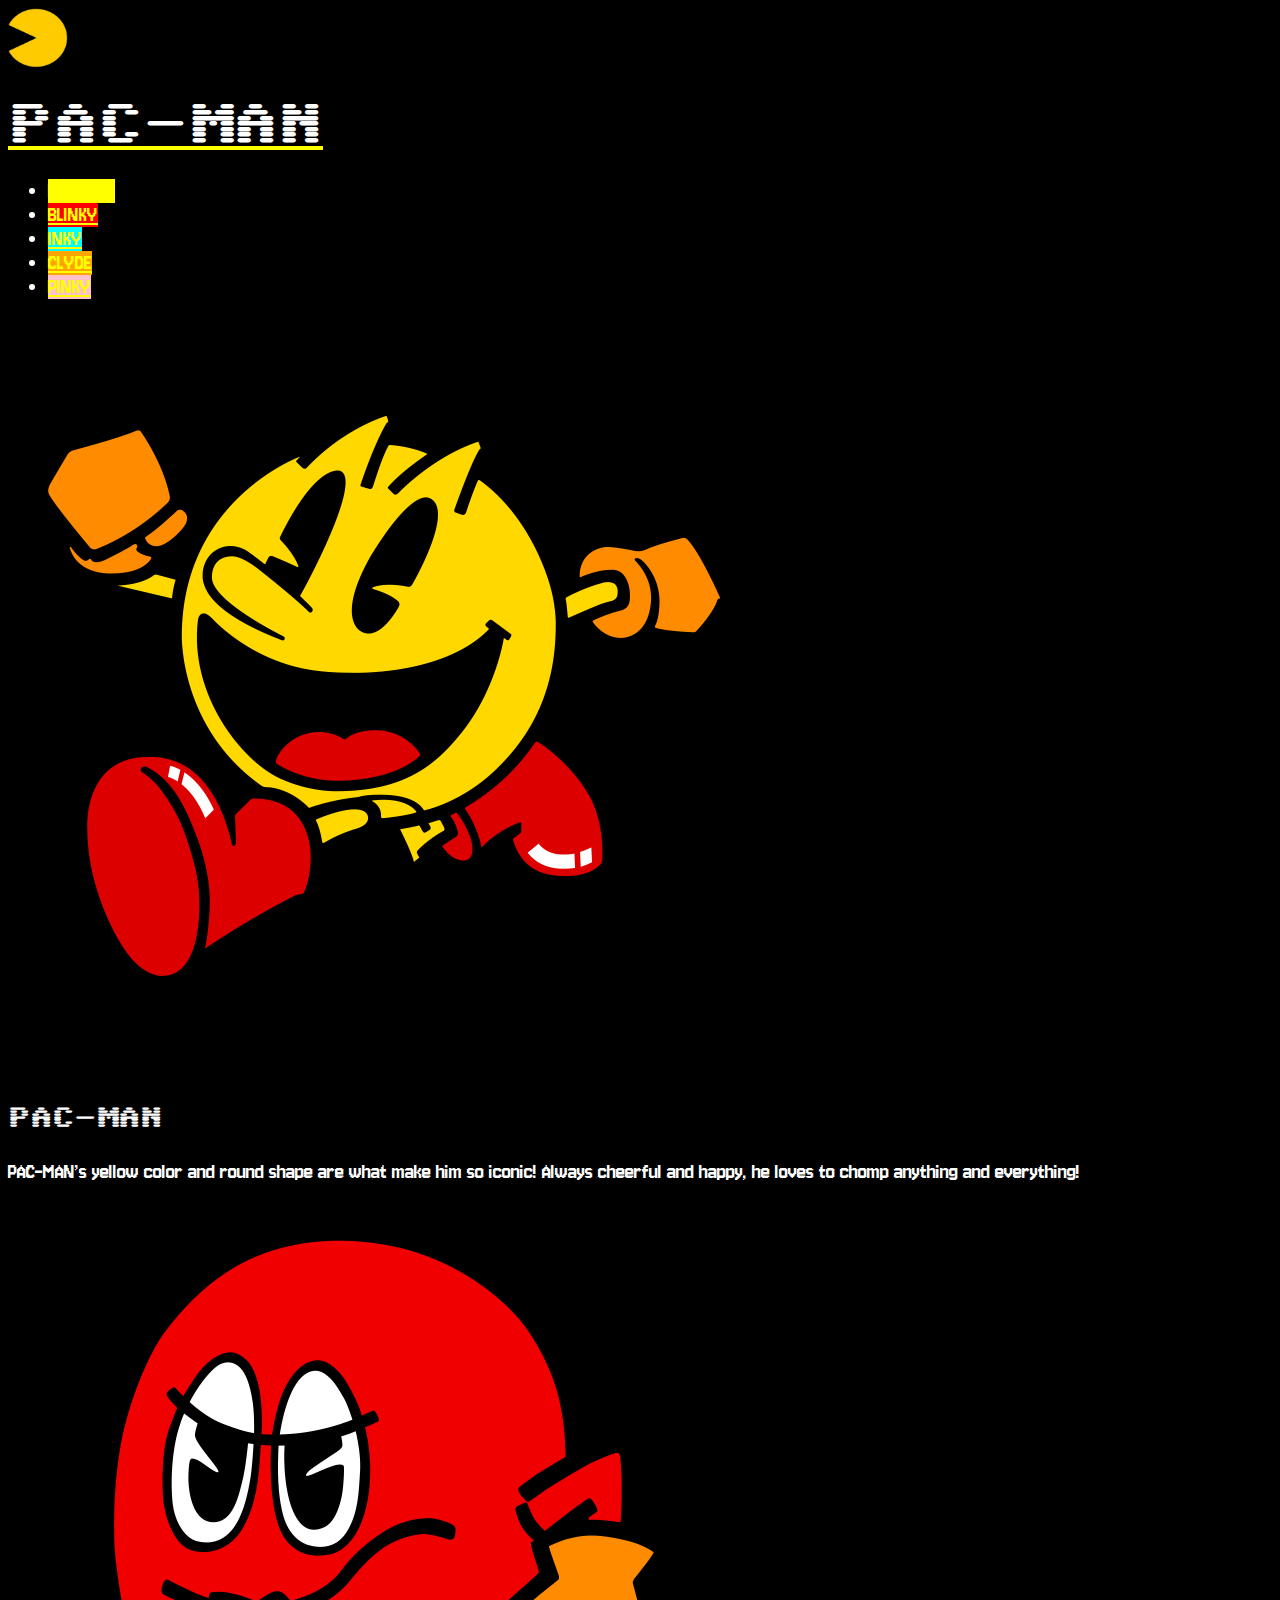
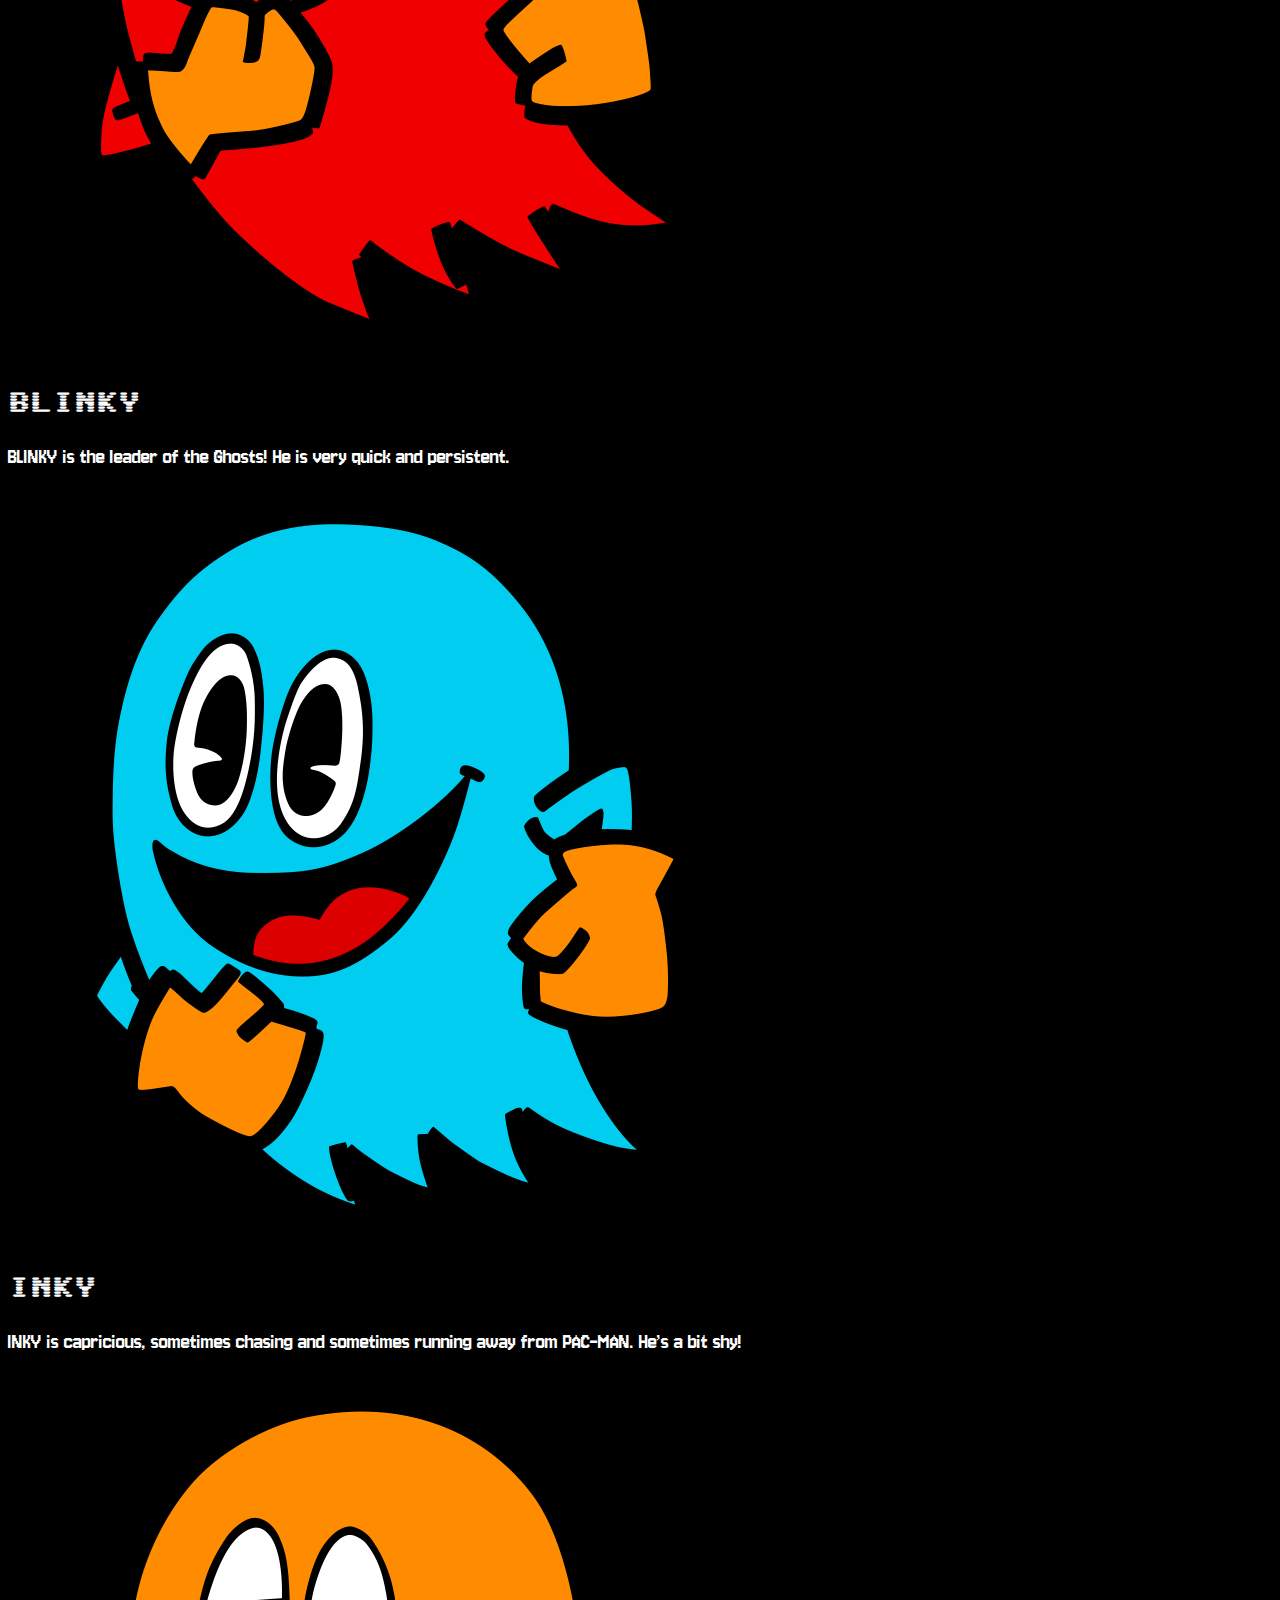
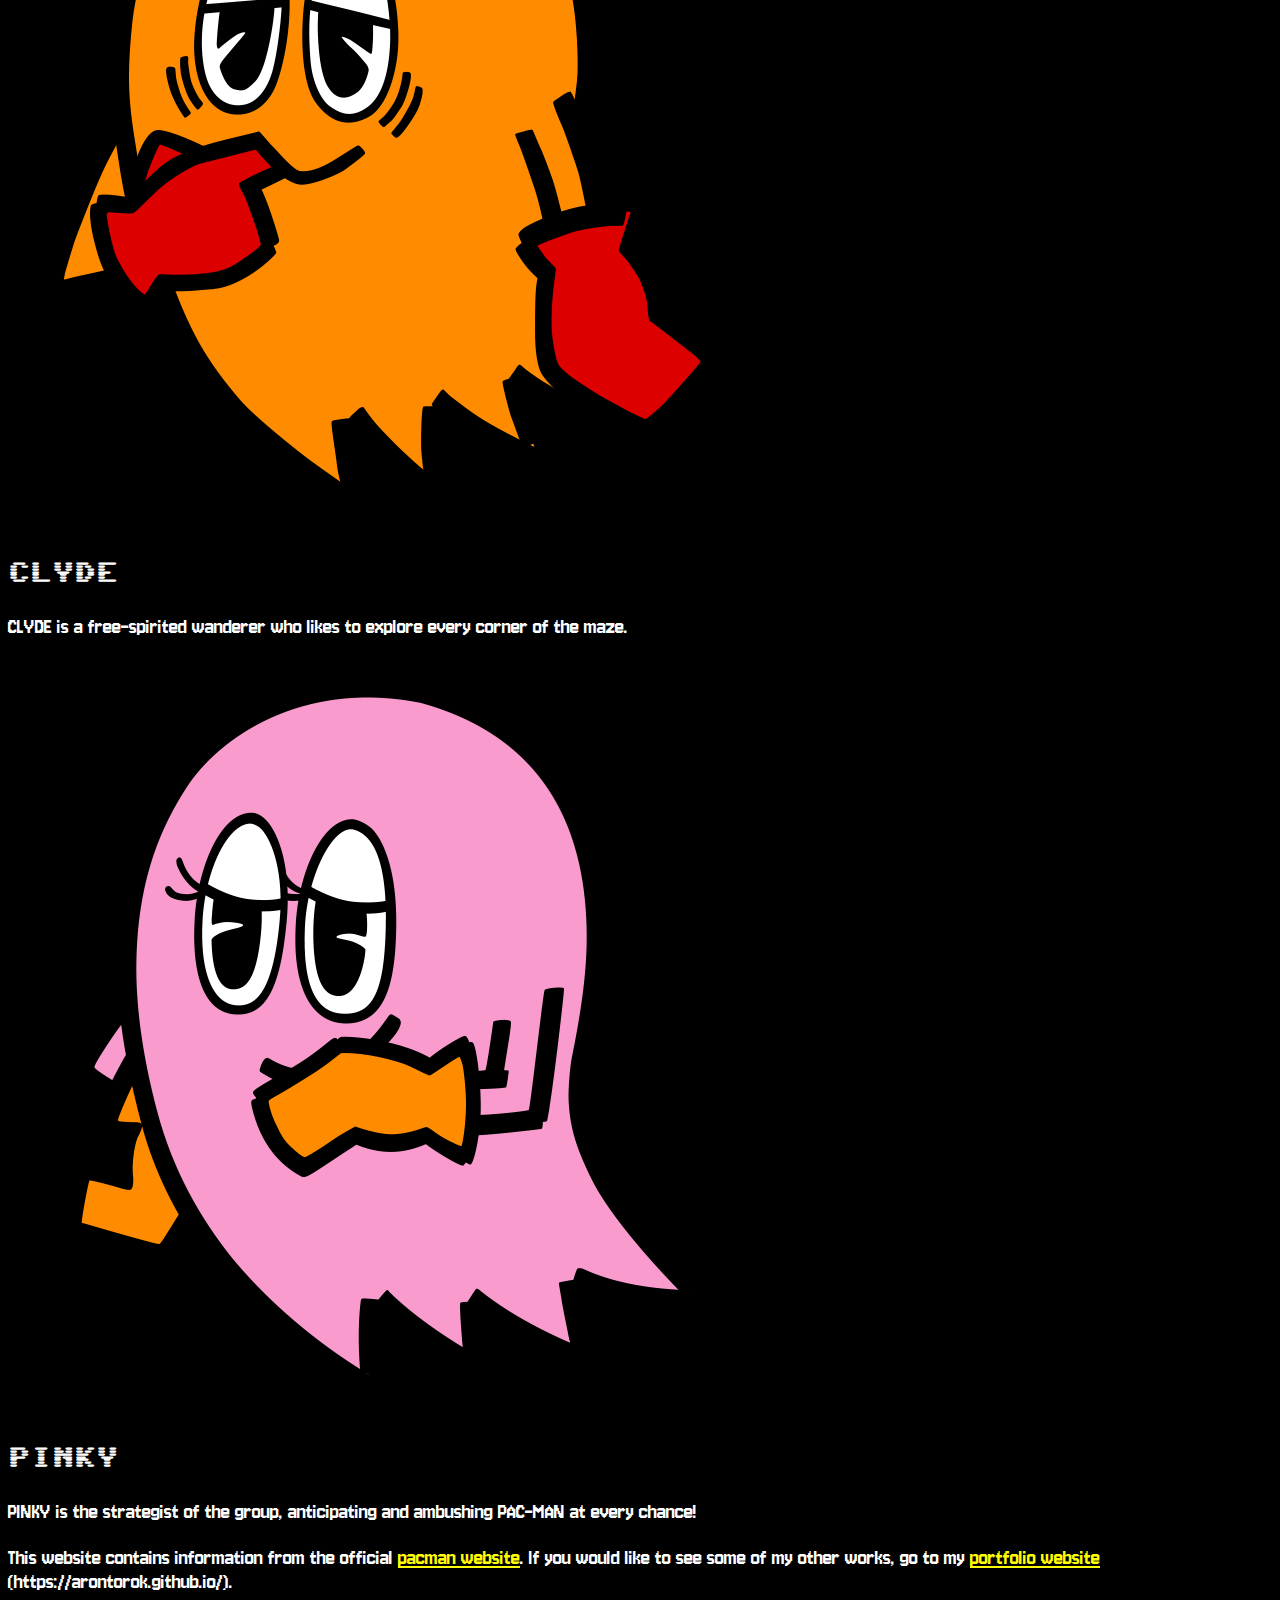
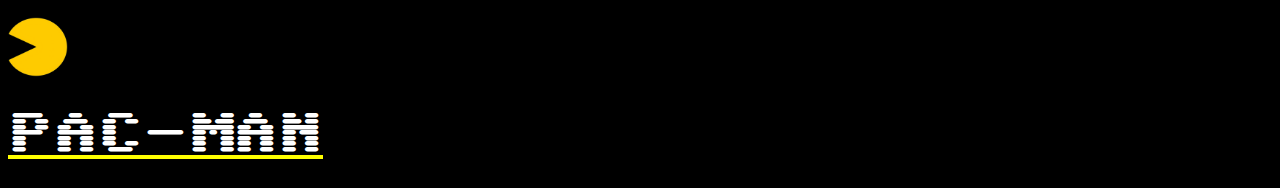
<file: index.html>
<!DOCTYPE html>
<html lang="en">
  <head>
    <meta charset="utf-8" />
    <meta name="viewport" content="width=device-width, initial-scale=1" />
    <title>PAC-MAN</title>
    <link
      href="https://cdn.jsdelivr.net/npm/bootstrap@5.3.8/dist/css/bootstrap.min.css"
      rel="stylesheet"
      integrity="sha384-sRIl4kxILFvY47J16cr9ZwB07vP4J8+LH7qKQnuqkuIAvNWLzeN8tE5YBujZqJLB"
      crossorigin="anonymous"
    />
    <link rel="stylesheet" href="styles.css" />
    <link rel="preconnect" href="https://fonts.googleapis.com" />
    <link rel="preconnect" href="https://fonts.gstatic.com" crossorigin />
    <link
      href="https://fonts.googleapis.com/css2?family=Jersey+10&family=Sixtyfour&display=swap"
      rel="stylesheet"
    />
    <link rel="icon" type="image/x-icon" href="pacman.png" />
  </head>
  <body class="d-flex flex-column h-100">
    <audio id="click-sound" src="waka.mp3" preload="auto"></audio>
    <div class="container sticky-top bg-black">
      <header
        class="d-flex flex-wrap justify-content-center align-items-center py-3"
      >
        <a
          href="#"
          class="d-flex align-items-center mb-md-0 me-md-auto link-body-emphasis text-decoration-none"
        >
          <img
            src="pacman.png"
            alt="Pacman"
            width="60"
            height="60"
            class="me-3"
          />
          <h1 class="mb-0">PAC-MAN</h1>
        </a>
        <ul class="nav nav-pills">
          <li class="nav-item me-1">
            <a href="#pacman" class="nav-link active yellow text-black"
              >PAC-MAN</a
            >
          </li>
          <li class="nav-item me-1">
            <a href="#blinky" class="nav-link active red">BLINKY</a>
          </li>
          <li class="nav-item me-1">
            <a href="#inky" class="nav-link active cyan text-black">INKY</a>
          </li>
          <li class="nav-item me-1">
            <a href="#clyde" class="nav-link active orange">CLYDE</a>
          </li>
          <li class="nav-item">
            <a href="#pinky" class="nav-link active pink text-black">PINKY</a>
          </li>
        </ul>
      </header>
    </div>
    <main class="container">
      <div class="row g-4 d-flex align-items-stretch">
        <div class="col-xl-4 col-md-6" id="pacman">
          <div
            class="border border-primary rounded-4 border-3 px-2 blue h-100 pb-3"
          >
            <div
              class="border border-primary rounded-3 border-3 my-2 blue h-100"
            >
              <div class="card bg-black text-white flex-fill h-100">
                <img src="pacman_cartoon.png" class="card-img-top" alt="..." />
                <div class="card-body">
                  <h4 class="card-title">PAC-MAN</h4>
                  <p class="card-text">
                    PAC-MAN’s yellow color and round shape are what make him so
                    iconic! Always cheerful and happy, he loves to chomp
                    anything and everything!
                  </p>
                </div>
              </div>
            </div>
          </div>
        </div>
        <div class="col-xl-4 col-md-6" id="blinky">
          <div
            class="border border-primary rounded-4 border-3 px-2 blue h-100 pb-3"
          >
            <div
              class="border border-primary rounded-3 border-3 my-2 blue h-100"
            >
              <div class="card bg-black text-white h-100">
                <img src="blinky.png" class="card-img-top" alt="..." />
                <div class="card-body">
                  <h4 class="card-title">BLINKY</h4>
                  <p class="card-text">
                    BLINKY is the leader of the Ghosts! He is very quick and
                    persistent.
                  </p>
                </div>
              </div>
            </div>
          </div>
        </div>
        <div class="col-xl-4 col-md-6" id="inky">
          <div
            class="border border-primary rounded-4 border-3 px-2 blue h-100 pb-3"
          >
            <div
              class="border border-primary rounded-3 border-3 my-2 blue h-100"
            >
              <div class="card bg-black text-white h-100">
                <img src="inky.png" class="card-img-top" alt="..." />
                <div class="card-body">
                  <h4 class="card-title">INKY</h4>
                  <p class="card-text">
                    INKY is capricious, sometimes chasing and sometimes running
                    away from PAC-MAN. He’s a bit shy!
                  </p>
                </div>
              </div>
            </div>
          </div>
        </div>
        <div class="col-xl-4 col-md-6" id="clyde">
          <div
            class="border border-primary rounded-4 border-3 px-2 blue h-100 pb-3"
          >
            <div
              class="border border-primary rounded-3 border-3 my-2 blue h-100"
            >
              <div class="card bg-black text-white h-100">
                <img src="clyde.png" class="card-img-top" alt="..." />
                <div class="card-body">
                  <h4 class="card-title">CLYDE</h4>
                  <p class="card-text">
                    CLYDE is a free-spirited wanderer who likes to explore every
                    corner of the maze.
                  </p>
                </div>
              </div>
            </div>
          </div>
        </div>
        <div class="col-xl-4 col-md-6" id="pinky">
          <div
            class="border border-primary rounded-4 border-3 px-2 blue h-100 pb-3"
          >
            <div
              class="border border-primary rounded-3 border-3 my-2 blue h-100"
            >
              <div class="card bg-black text-white h-100">
                <img src="pinky.png" class="card-img-top" alt="..." />
                <div class="card-body">
                  <h4 class="card-title">PINKY</h4>
                  <p class="card-text">
                    PINKY is the strategist of the group, anticipating and
                    ambushing PAC-MAN at every chance!
                  </p>
                </div>
              </div>
            </div>
          </div>
        </div>
      </div>
      <div class="row mt-4">
        <div class="col-auto">
          <div class="border border-primary rounded-4 border-3 px-2 blue">
            <div
              class="border border-primary rounded-3 border-3 my-2 blue pt-3 px-3"
            >
              <p>
                This website contains information from the official
                <a href="https://www.pacman.com/en/">pacman website</a>. If you
                would like to see some of my other works, go to my
                <a href="https://arontorok.github.io/" class="point"
                  >portfolio website</a
                > (https://arontorok.github.io/).
              </p>
            </div>
          </div>
        </div>
      </div>
    </main>
    <footer class="container footer mt-auto pb-1 pt-3">
      <div class="row justify-content-center">
        <div class="col-auto">
          <a
            href="#"
            class="d-flex align-items-center mb-md-0 me-md-auto link-body-emphasis text-decoration-none"
          >
            <img
              src="pacman.png"
              alt="Pacman"
              width="60"
              height="60"
              class="me-3"
            />
            <h1 class="mb-0">PAC-MAN</h1>
          </a>
        </div>
      </div>
    </footer>
    <script
      src="https://cdn.jsdelivr.net/npm/bootstrap@5.3.8/dist/js/bootstrap.bundle.min.js"
      integrity="sha384-FKyoEForCGlyvwx9Hj09JcYn3nv7wiPVlz7YYwJrWVcXK/BmnVDxM+D2scQbITxI"
      crossorigin="anonymous"
    ></script>
    <script>
      const clickSound = document.getElementById("click-sound");
      document.addEventListener("click", () => {
        const soundClone = clickSound.cloneNode();
        soundClone.play().catch(() => {});
      });
    </script>
  </body>
</html>
</file>
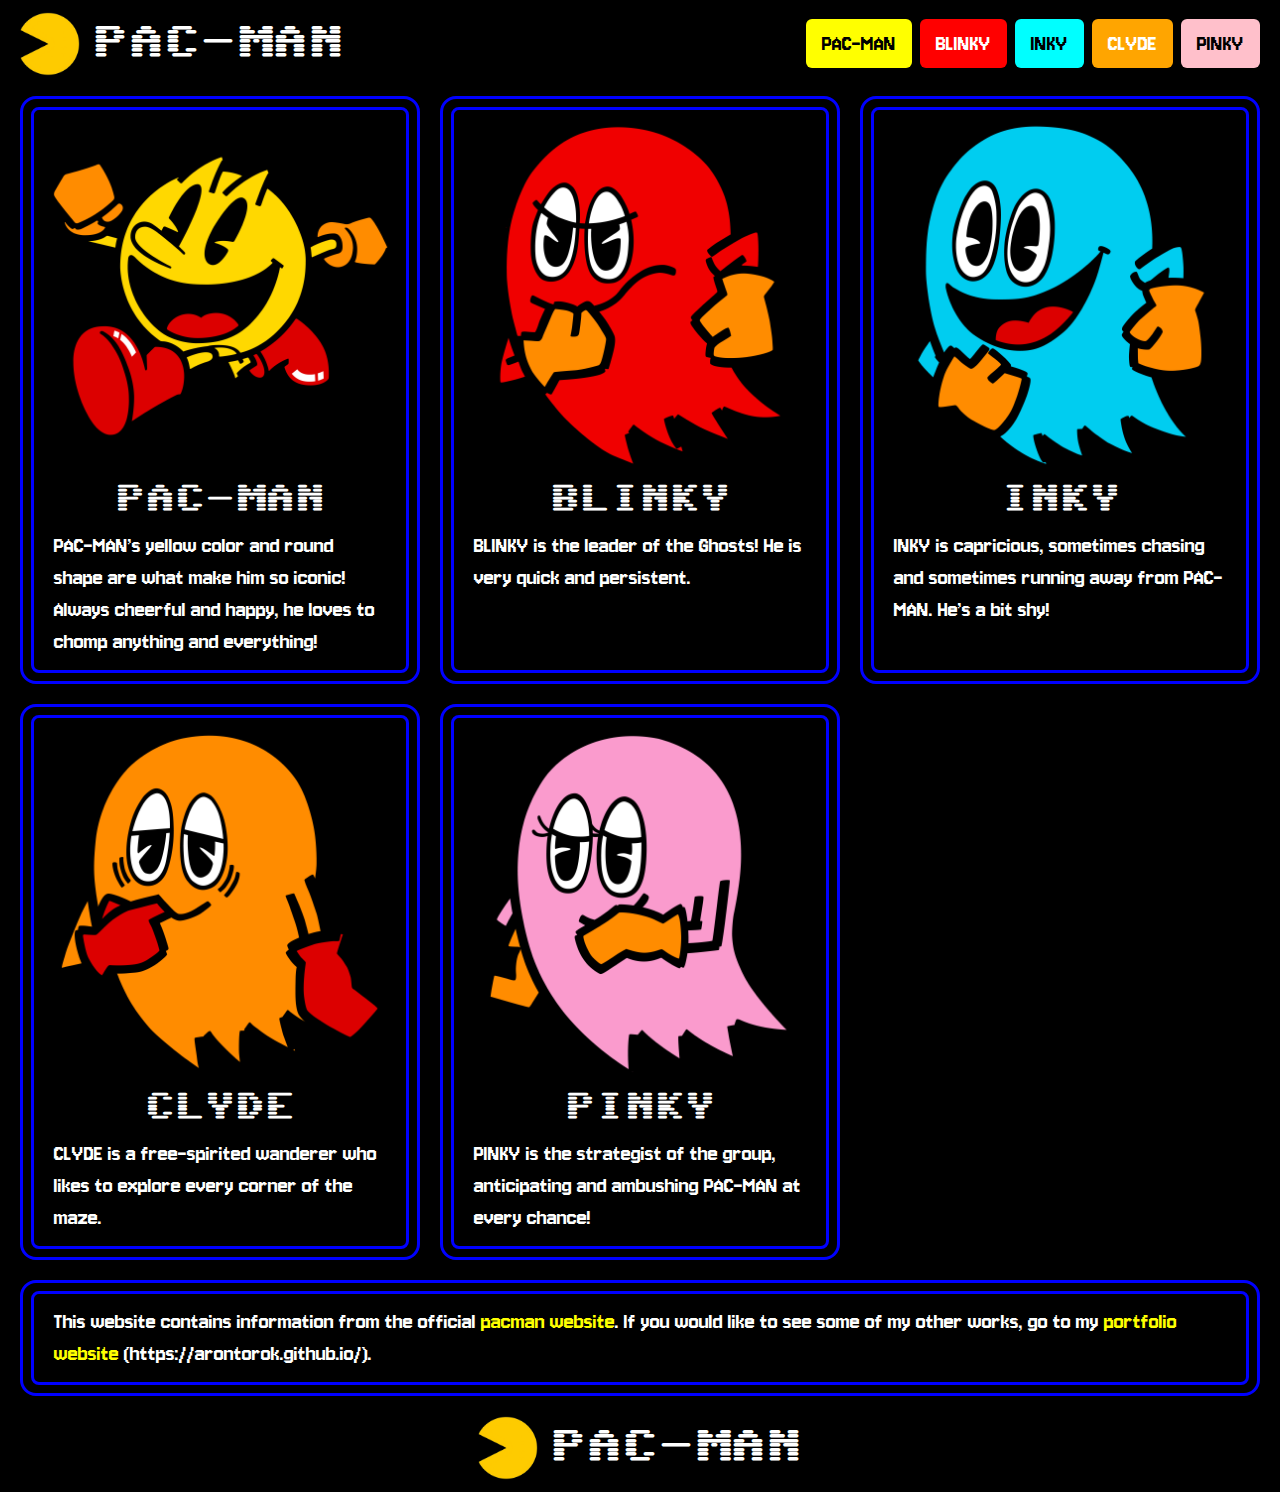
<file: docs/index.html>
<!doctype html>
<html lang="en" class="scroll-smooth">
  <head>
    <meta charset="UTF-8" />
    <link rel="icon" type="image/svg+xml" href="/vite.svg" />
    <meta name="viewport" content="width=device-width, initial-scale=1.0" />
    <title>PAC-MAN</title>
    <link rel="icon" type="image/x-icon" href="pacman.png" />
    <link rel="preconnect" href="https://fonts.googleapis.com" />
    <link rel="preconnect" href="https://fonts.gstatic.com" crossorigin />
    <link
      href="https://fonts.googleapis.com/css2?family=Jersey+10&family=Sixtyfour&display=swap"
      rel="stylesheet"
    />
    <script type="module" crossorigin src="./assets/index-ChenPygS.js"></script>
    <link rel="stylesheet" crossorigin href="./assets/index-B3rZz612.css">
  </head>
  <body class="bg-black text-white font-jersey text-2xl">
    <div id="root"></div>
  </body>
</html>
</file>
<file: styles.css>
* {
  cursor: url("pacman.svg"), auto;
}

a {
  cursor: url("ghost.svg"), auto;
  color: yellow;
}

body {
  background-color: black;
  color: white;
  font-family: "Jersey 10", sans-serif;
  font-weight: 400;
  font-style: normal;
  font-size: 1.4rem;
  min-height: 100vh;
}

h1,
h2,
h3,
h4,
h5,
h6 {
  color: white;
  font-family: "Sixtyfour", sans-serif;
  font-optical-sizing: auto;
  font-weight: 400;
  font-style: normal;
  font-variation-settings: "BLED" 0, "SCAN" 0;
}

.yellow {
  background-color: yellow !important;
}

.red {
  background-color: red !important;
}

.cyan {
  background-color: cyan !important;
}

.pink {
  background-color: pink !important;
}

.orange {
  background-color: orange !important;
}

.blue {
  border-color: blue !important;
}
</file>
<file: docs/assets/index-B3rZz612.css>
@layer properties{@supports (((-webkit-hyphens:none)) and (not (margin-trim:inline))) or ((-moz-orient:inline) and (not (color:rgb(from red r g b)))){*,:before,:after,::backdrop{--tw-border-style:solid;--tw-outline-style:solid}}}@layer theme{:root,:host{--font-sans:ui-sans-serif,system-ui,sans-serif,"Apple Color Emoji","Segoe UI Emoji","Segoe UI Symbol","Noto Color Emoji";--font-mono:ui-monospace,SFMono-Regular,Menlo,Monaco,Consolas,"Liberation Mono","Courier New",monospace;--color-black:#000;--color-white:#fff;--spacing:.25rem;--text-2xl:1.5rem;--text-2xl--line-height:calc(2/1.5);--text-3xl:1.875rem;--text-3xl--line-height: 1.2 ;--text-4xl:2.25rem;--text-4xl--line-height:calc(2.5/2.25);--radius-md:.375rem;--radius-lg:.5rem;--radius-2xl:1rem;--default-font-family:var(--font-sans);--default-mono-font-family:var(--font-mono);--font-jersey:"Jersey 10",sans-serif;--font-sixfour:"Sixtyfour",sans-serif}}@layer base{*,:after,:before,::backdrop{box-sizing:border-box;border:0 solid;margin:0;padding:0}::file-selector-button{box-sizing:border-box;border:0 solid;margin:0;padding:0}html,:host{-webkit-text-size-adjust:100%;tab-size:4;line-height:1.5;font-family:var(--default-font-family,ui-sans-serif,system-ui,sans-serif,"Apple Color Emoji","Segoe UI Emoji","Segoe UI Symbol","Noto Color Emoji");font-feature-settings:var(--default-font-feature-settings,normal);font-variation-settings:var(--default-font-variation-settings,normal);-webkit-tap-highlight-color:transparent}hr{height:0;color:inherit;border-top-width:1px}abbr:where([title]){-webkit-text-decoration:underline dotted;text-decoration:underline dotted}h1,h2,h3,h4,h5,h6{font-size:inherit;font-weight:inherit}a{color:inherit;-webkit-text-decoration:inherit;text-decoration:inherit}b,strong{font-weight:bolder}code,kbd,samp,pre{font-family:var(--default-mono-font-family,ui-monospace,SFMono-Regular,Menlo,Monaco,Consolas,"Liberation Mono","Courier New",monospace);font-feature-settings:var(--default-mono-font-feature-settings,normal);font-variation-settings:var(--default-mono-font-variation-settings,normal);font-size:1em}small{font-size:80%}sub,sup{vertical-align:baseline;font-size:75%;line-height:0;position:relative}sub{bottom:-.25em}sup{top:-.5em}table{text-indent:0;border-color:inherit;border-collapse:collapse}:-moz-focusring{outline:auto}progress{vertical-align:baseline}summary{display:list-item}ol,ul,menu{list-style:none}img,svg,video,canvas,audio,iframe,embed,object{vertical-align:middle;display:block}img,video{max-width:100%;height:auto}button,input,select,optgroup,textarea{font:inherit;font-feature-settings:inherit;font-variation-settings:inherit;letter-spacing:inherit;color:inherit;opacity:1;background-color:#0000;border-radius:0}::file-selector-button{font:inherit;font-feature-settings:inherit;font-variation-settings:inherit;letter-spacing:inherit;color:inherit;opacity:1;background-color:#0000;border-radius:0}:where(select:is([multiple],[size])) optgroup{font-weight:bolder}:where(select:is([multiple],[size])) optgroup option{padding-inline-start:20px}::file-selector-button{margin-inline-end:4px}::placeholder{opacity:1}@supports (not ((-webkit-appearance:-apple-pay-button))) or (contain-intrinsic-size:1px){::placeholder{color:currentColor}@supports (color:color-mix(in lab,red,red)){::placeholder{color:color-mix(in oklab,currentcolor 50%,transparent)}}}textarea{resize:vertical}::-webkit-search-decoration{-webkit-appearance:none}::-webkit-date-and-time-value{min-height:1lh;text-align:inherit}::-webkit-datetime-edit{display:inline-flex}::-webkit-datetime-edit-fields-wrapper{padding:0}::-webkit-datetime-edit{padding-block:0}::-webkit-datetime-edit-year-field{padding-block:0}::-webkit-datetime-edit-month-field{padding-block:0}::-webkit-datetime-edit-day-field{padding-block:0}::-webkit-datetime-edit-hour-field{padding-block:0}::-webkit-datetime-edit-minute-field{padding-block:0}::-webkit-datetime-edit-second-field{padding-block:0}::-webkit-datetime-edit-millisecond-field{padding-block:0}::-webkit-datetime-edit-meridiem-field{padding-block:0}::-webkit-calendar-picker-indicator{line-height:1}:-moz-ui-invalid{box-shadow:none}button,input:where([type=button],[type=reset],[type=submit]){appearance:button}::file-selector-button{appearance:button}::-webkit-inner-spin-button{height:auto}::-webkit-outer-spin-button{height:auto}[hidden]:where(:not([hidden=until-found])){display:none!important}}@layer components;@layer utilities{.container{width:100%}@media(min-width:40rem){.container{max-width:40rem}}@media(min-width:48rem){.container{max-width:48rem}}@media(min-width:64rem){.container{max-width:64rem}}@media(min-width:80rem){.container{max-width:80rem}}@media(min-width:96rem){.container{max-width:96rem}}.mx-auto{margin-inline:auto}.mt-3{margin-top:calc(var(--spacing)*3)}.mt-5{margin-top:calc(var(--spacing)*5)}.mb-3{margin-bottom:calc(var(--spacing)*3)}.flex{display:flex}.grid{display:grid}.h-full{height:100%}.w-15{width:calc(var(--spacing)*15)}.flex-col{flex-direction:column}.flex-wrap{flex-wrap:wrap}.items-center{align-items:center}.justify-between{justify-content:space-between}.justify-center{justify-content:center}.gap-3{gap:calc(var(--spacing)*3)}.gap-5{gap:calc(var(--spacing)*5)}.gap-6{gap:calc(var(--spacing)*6)}.gap-x-2{column-gap:calc(var(--spacing)*2)}.gap-y-6\.5{row-gap:calc(var(--spacing)*6.5)}.scroll-smooth{scroll-behavior:smooth}.rounded-2xl{border-radius:var(--radius-2xl)}.rounded-lg{border-radius:var(--radius-lg)}.rounded-md{border-radius:var(--radius-md)}.border-3{border-style:var(--tw-border-style);border-width:3px}.border-\[blue\]{border-color:#00f}.bg-\[cyan\]{background-color:#0ff}.bg-\[orange\]{background-color:orange}.bg-\[pink\]{background-color:pink}.bg-\[red\]{background-color:red}.bg-\[yellow\]{background-color:#ff0}.bg-black{background-color:var(--color-black)}.p-2{padding:calc(var(--spacing)*2)}.px-4{padding-inline:calc(var(--spacing)*4)}.px-5{padding-inline:calc(var(--spacing)*5)}.py-3{padding-block:calc(var(--spacing)*3)}.text-center{text-align:center}.font-jersey{font-family:var(--font-jersey)}.text-2xl{font-size:var(--text-2xl);line-height:var(--tw-leading,var(--text-2xl--line-height))}.text-3xl{font-size:var(--text-3xl);line-height:var(--tw-leading,var(--text-3xl--line-height))}.text-4xl{font-size:var(--text-4xl);line-height:var(--tw-leading,var(--text-4xl--line-height))}.text-black{color:var(--color-black)}.text-white{color:var(--color-white)}@media(hover:hover){.hover\:bg-black:hover{background-color:var(--color-black)}.hover\:bg-white:hover{background-color:var(--color-white)}.hover\:text-\[cyan\]:hover{color:#0ff}.hover\:text-\[orange\]:hover{color:orange}.hover\:text-\[pink\]:hover{color:pink}.hover\:text-\[red\]:hover{color:red}.hover\:text-\[yellow\]:hover{color:#ff0}.hover\:outline:hover{outline-style:var(--tw-outline-style);outline-width:1px}}@media(min-width:40rem){.sm\:grid-cols-2{grid-template-columns:repeat(2,minmax(0,1fr))}}@media(min-width:64rem){.lg\:flex-row{flex-direction:row}}@media(min-width:80rem){.xl\:grid-cols-3{grid-template-columns:repeat(3,minmax(0,1fr))}}}.link{color:#ff0}@media(hover:hover){.link:hover{text-decoration-line:underline}}h1{font-family:var(--font-sixfour)}@property --tw-border-style{syntax:"*";inherits:false;initial-value:solid}@property --tw-outline-style{syntax:"*";inherits:false;initial-value:solid}
</file>
